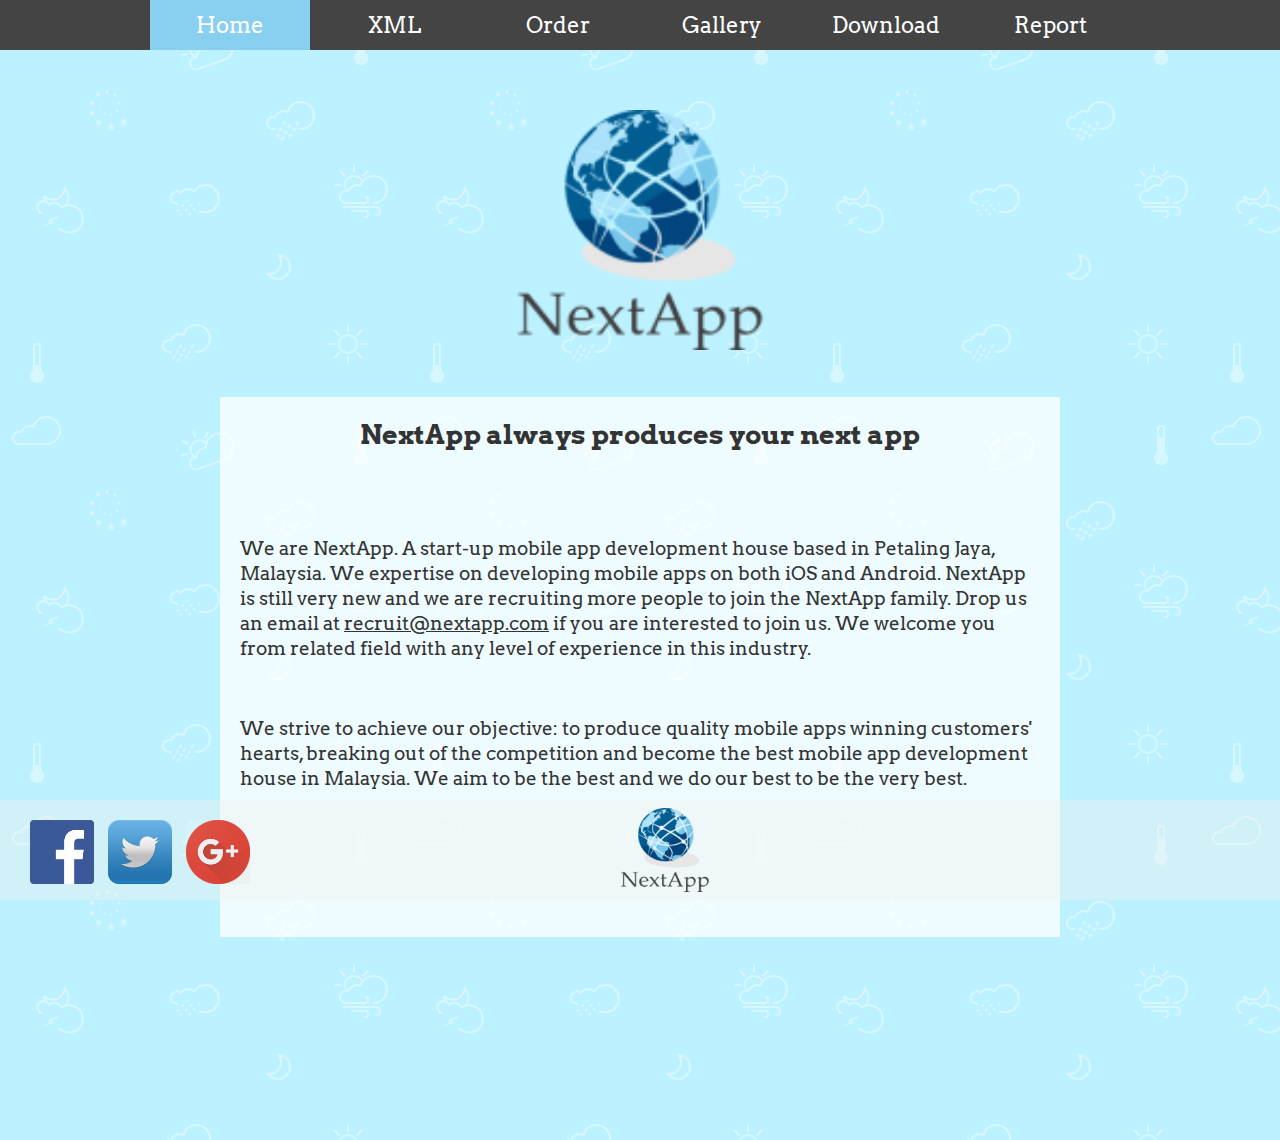
<file: index.html>
<!DOCTYPE html>
<head>
	<title>Hello! We are NextApp!</title>
	<link rel="icon" href="images/ico.ico"/>
	<link rel="stylesheet" type="text/css" href="css.css"/>
	<link href="https://fonts.googleapis.com/css?family=Arvo" rel="stylesheet">
</head>

<body>
	<nav style="z-index: 10;">
		<ul>
			<li class="active"><a href="index.html">Home</a></li>
			<li><a href="pages/xml.html">XML</a></li>
			<li><a href="pages/order.html">Order</a></li>
			<li><a href="pages/slide.html">Gallery</a></li>
			<li><a href="pages/download.html">Download</a></li>			
			<li><a href="pages/report.html">Report</a></li>
		</ul>
	</nav>
	
	<section>
		<img src="images/logo.png" alt="NextApp Logo"
			style="width: 400px; height: 240px; display: block; 
			margin: 0 auto; position: relative; top: 50px; z-index: 0;"/>
			
		<h1 style="position: relative; top: 100px; text-align: center;">
			NextApp always produces your next app
		</h1>
		
		<div id="container" style="height: 500px;">
			<p style="position: relative; top: 100px;">
				We are NextApp. A start-up mobile app development house based in Petaling Jaya, Malaysia.
				We expertise on developing mobile apps on both iOS and Android. NextApp is still very new and we are 
				recruiting more people to join the NextApp family. Drop us an email at <u>recruit@nextapp.com</u> if you
				are interested to join us. We welcome you from related field with any level of experience in this industry.
			</p>
			
			<p style="position: relative; top: 130px;">
				We strive to achieve our objective: to produce quality mobile apps winning customers' hearts,
				breaking out of the competition and become the best mobile app development house in Malaysia. 
				We aim to be the best and we do our best to be the very best. 
			</p>
		</div>
	</section>
	
	<footer>
		<a href="https://www.facebook.com/NextApp"><img src="images/fb.png" 
			alt="Like our Facebook page" style="width:64px; height:64px;"/></a>
		<a href="https://www.twitter.com/NextApp"><img src="images/twitter.png"
			alt="Follow us on Twitter" style="width:64px; height:64px;"/></a>
		<a href="https://plus.google.com/u/NextApp"><img src="images/googleplus.png"
			alt="Follow us on Google Plus" style="width: 64px; height: 64px;"/></a>
		<a href="index.html"><img src="images/logo.png"
			alt="NextApp logo" style="width: 144px; height: 84px; display: block; margin: 0 auto;
			position: relative; bottom: 80px;"/></a>
	</footer>
</body>

</html>
</file>
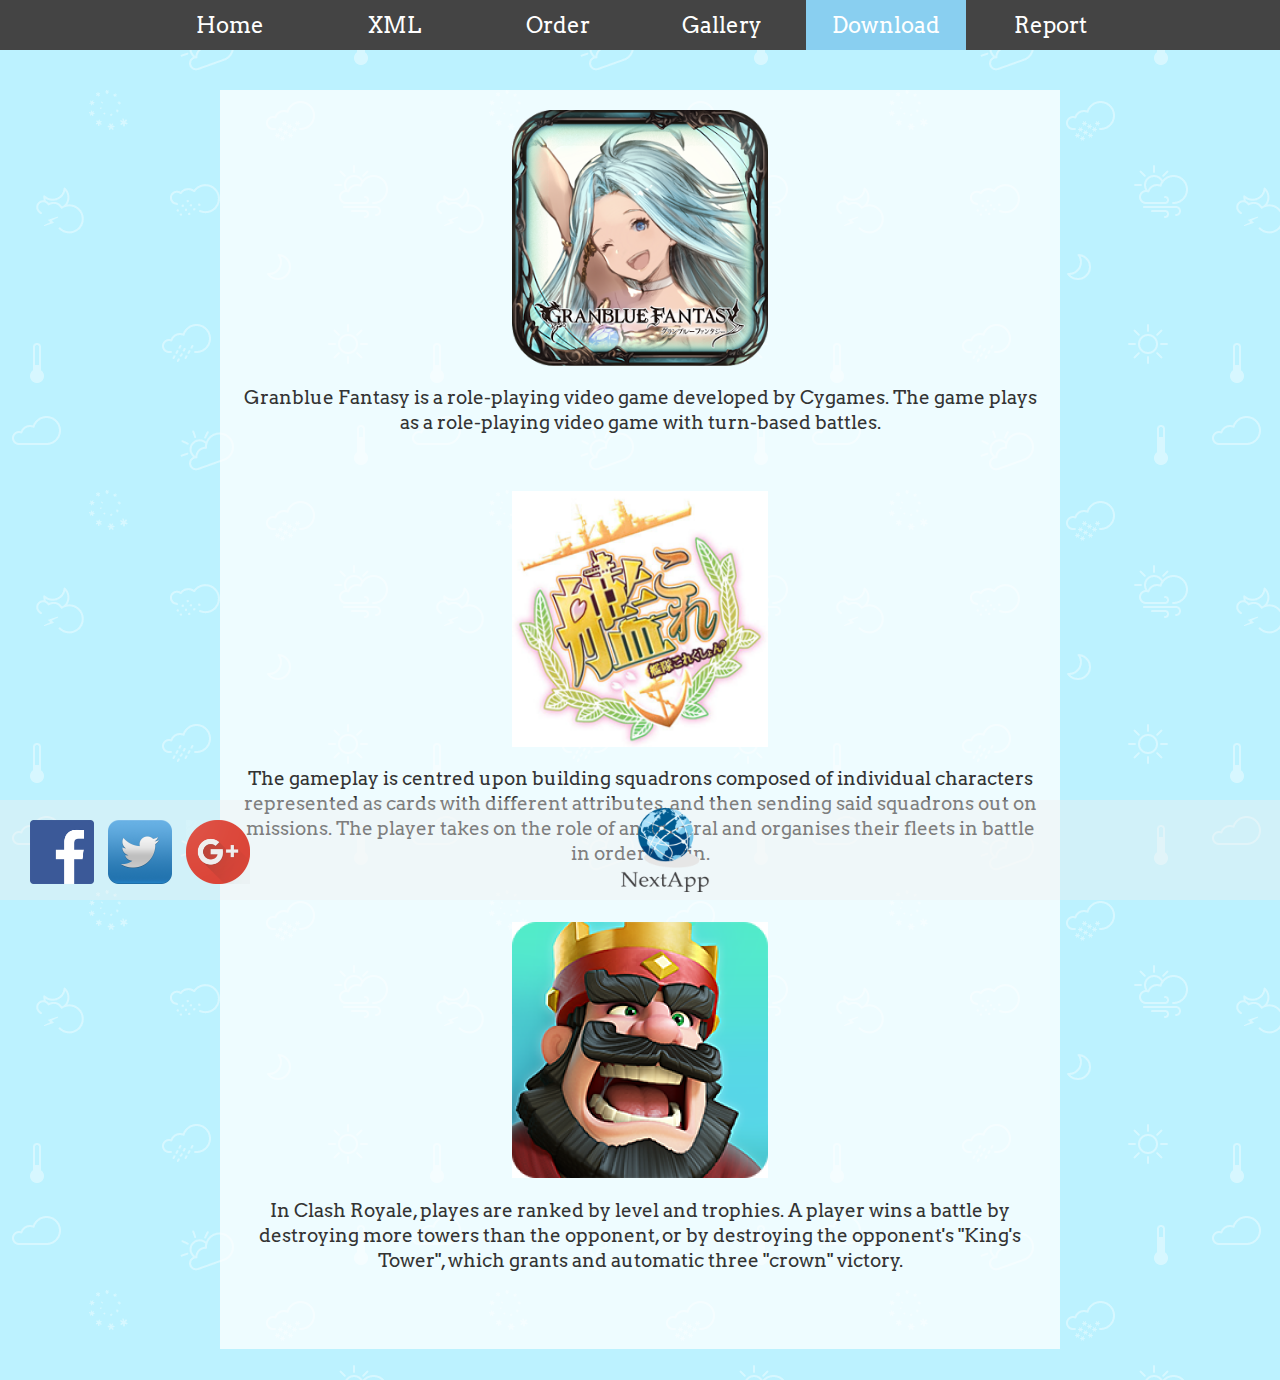
<file: pages/download.html>
<!DOCTYPE html>
<head>
	<title>Downloads</title>
	<link rel="icon" href="../images/ico.ico"/>
	<link rel="stylesheet" type="text/css" href="../css.css"/>
	<link href="https://fonts.googleapis.com/css?family=Arvo" rel="stylesheet">
</head>

<body>
	<nav>
		<ul>
			<li><a href="../index.html">Home</a></li>
			<li><a href="xml.html">XML</a></li>
			<li><a href="order.html">Order</a></li>
			<li><a href="slide.html">Gallery</a></li>
			<li class="active"><a href="download.html">Download</a></li>			
			<li><a href="report.html">Report</a></li>
		</ul>
	</nav>
	
	<section style="height: 1320px;">
		<div id="container">
			<a href="http://granbluefantasy.jp/en/"><img src="../images/granblueicon.png" alt="Download Granblue Fantasy Beta"
			style="width: 256px; height: 256px; display:block; margin: 0 auto;"/></a>
			
			<p style="text-align: center;">
				Granblue Fantasy is a role-playing video game developed by Cygames. The game plays
				as a role-playing video game with turn-based battles.
			</p><br><br>
			
			<a href="http://kancolle.wikia.com/wiki/Kancolle_Wiki"><img src="../images/kancolleicon.png" alt="Download Kantai Collection Beta"
			style="width: 256px; height: 256px; display: block; margin: 0 auto;"/></a>
			
			<p style="text-align: center;">
				The gameplay is centred upon building squadrons composed of individual characters represented as cards with different attributes, and then
				sending said squadrons out on missions. The player takes on the role of an admiral and organises their fleets in battle in order to win. 
			</p><br><br>
			
			<a href="https://clashroyale.com/"><img src="../images/clashroyaleicon.png" alt="Download Clash Royale Beta"
			style="width: 256px; height: 256px; display: block; margin: 0 auto;"/></a>
		
			<p style="text-align: center;">
				In Clash Royale, playes are ranked by level and trophies. A player wins a battle by destroying more towers than the opponent, or by destroying the opponent's "King's Tower", which grants
				and automatic three "crown" victory.
			</p><br><br>
		
		</div>
	</section>
	
	<footer>
		<a href="https://www.facebook.com/NextApp"><img src="../images/fb.png" 
			alt="Like our Facebook page" style="width:64px; height:64px;"/></a>
		<a href="https://www.twitter.com/NextApp"><img src="../images/twitter.png"
			alt="Follow us on Twitter" style="width:64px; height:64px;"/></a>
		<a href="https://plus.google.com/u/NextApp"><img src="../images/googleplus.png"
			alt="Follow us on Google Plus" style="width: 64px; height: 64px;"/></a>
		<a href="../index.html"><img src="../images/logo.png"
			alt="NextApp logo" style="width: 144px; height: 84px; display: block; margin: 0 auto;
			position: relative; bottom: 80px;"/></a>
	</footer>
</body>

</html>
</file>
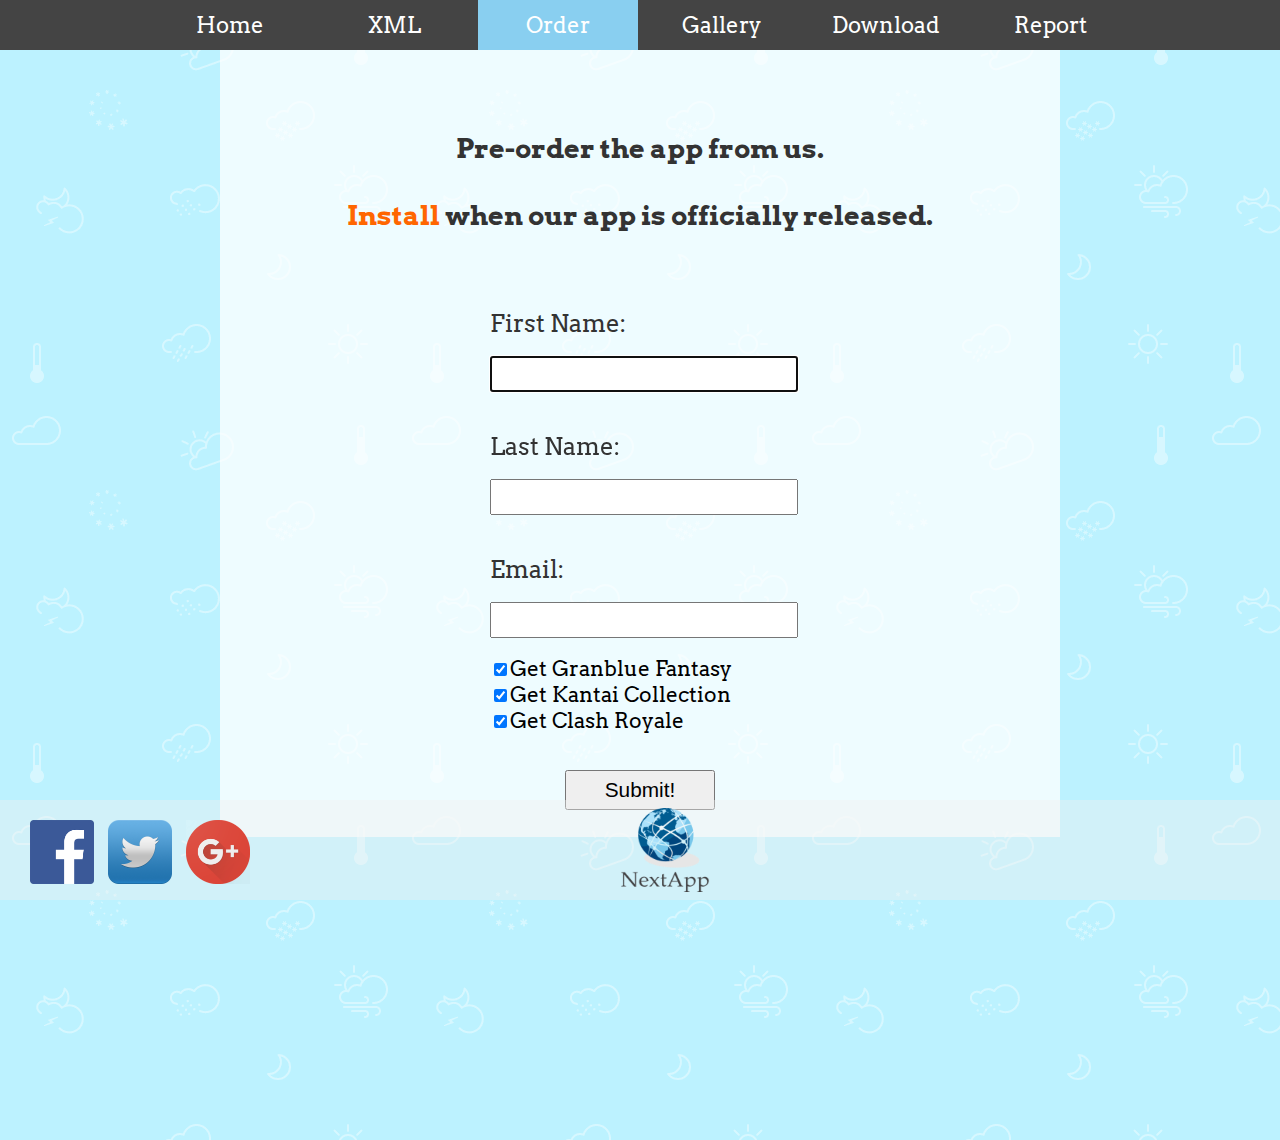
<file: pages/order.html>
<!DOCTYPE html>
<head>
	<title>NextApp Order Page</title>
	<link rel="icon" href="../images/ico.ico"/>
	<link rel="stylesheet" type="text/css" href="../css.css"/>
	<link href="https://fonts.googleapis.com/css?family=Arvo" rel="stylesheet">
	<script type="text/javascript" src="../js.js"></script>
</head>

<body>
	<nav>
		<ul>
			<li><a href="../index.html">Home</a></li>
			<li><a href="xml.html">XML</a></li>
			<li class="active"><a href="order.html">Order</a></li>
			<li><a href="slide.html">Gallery</a></li>
			<li><a href="download.html">Download</a></li>			
			<li><a href="report.html">Report</a></li>
		</ul>
	</nav>
	
	<section>
	
		<br><br><br>
		<h1 style="text-align: center;">
			Pre-order the app from us. 
		</h1>
		<h1 style="text-align: center;">
			<a href="download.html">Install</a> when our app is officially released.
		</h1>
	
		<div id="container" style="margin: -300px auto; height: 830px;">
		<form>
			<p style="font-size: 1.5em;">First Name:</p> 
			<input id = "firstName" type="text" name="firstname" style="height: 30px; width: 300px; font-size: 1.25em; color: #82868c" autofocus><br><br>
			
			<p style="font-size: 1.5em;">Last Name:</p> 
			<input id = "lastName" type="text" name="lastname" style="height: 30px; width: 300px; font-size: 1.25em; color: #82868c"><br><br>
			
			<p style="font-size: 1.5em;">Email:</p> 
			<input id = "email" type="email" name="email" style="height: 30px; width: 300px; font-size: 1.25em; color: #82868c"><br><br>
			
			<label>
				<input type="checkbox" id = "cbGranBlue" value="granblue" checked>Get Granblue Fantasy
			</label><br>
			<label>
				<input type="checkbox" id = "cbKanColle" value="kancolle" checked>Get Kantai Collection
			</label><br>
			<label>
				<input type="checkbox" id = "cbClashRoyale" value="clashroyale" checked>Get Clash Royale
			</label><br><br><br>
			
			
			<input type="submit" value="Submit!" onclick="confirmSubmit()"
			style="width: 150px; height: 40px; position: relative; left: 75px; font-size: 1.3em;">
		</form>
		</div>
	</section>
	
	<footer>
		<a href="https://www.facebook.com/NextApp"><img src="../images/fb.png" 
			alt="Like our Facebook page" style="width:64px; height:64px;"/></a>
		<a href="https://www.twitter.com/NextApp"><img src="../images/twitter.png"
			alt="Follow us on Twitter" style="width:64px; height:64px;"/></a>
		<a href="https://plus.google.com/u/NextApp"><img src="../images/googleplus.png"
			alt="Follow us on Google Plus" style="width: 64px; height: 64px;"/></a>
		<a href="../index.html"><img src="../images/logo.png"
			alt="NextApp logo" style="width: 144px; height: 84px; display: block; margin: 0 auto;
			position: relative; bottom: 80px;"/></a>
	</footer>
</body>

</html>
</file>
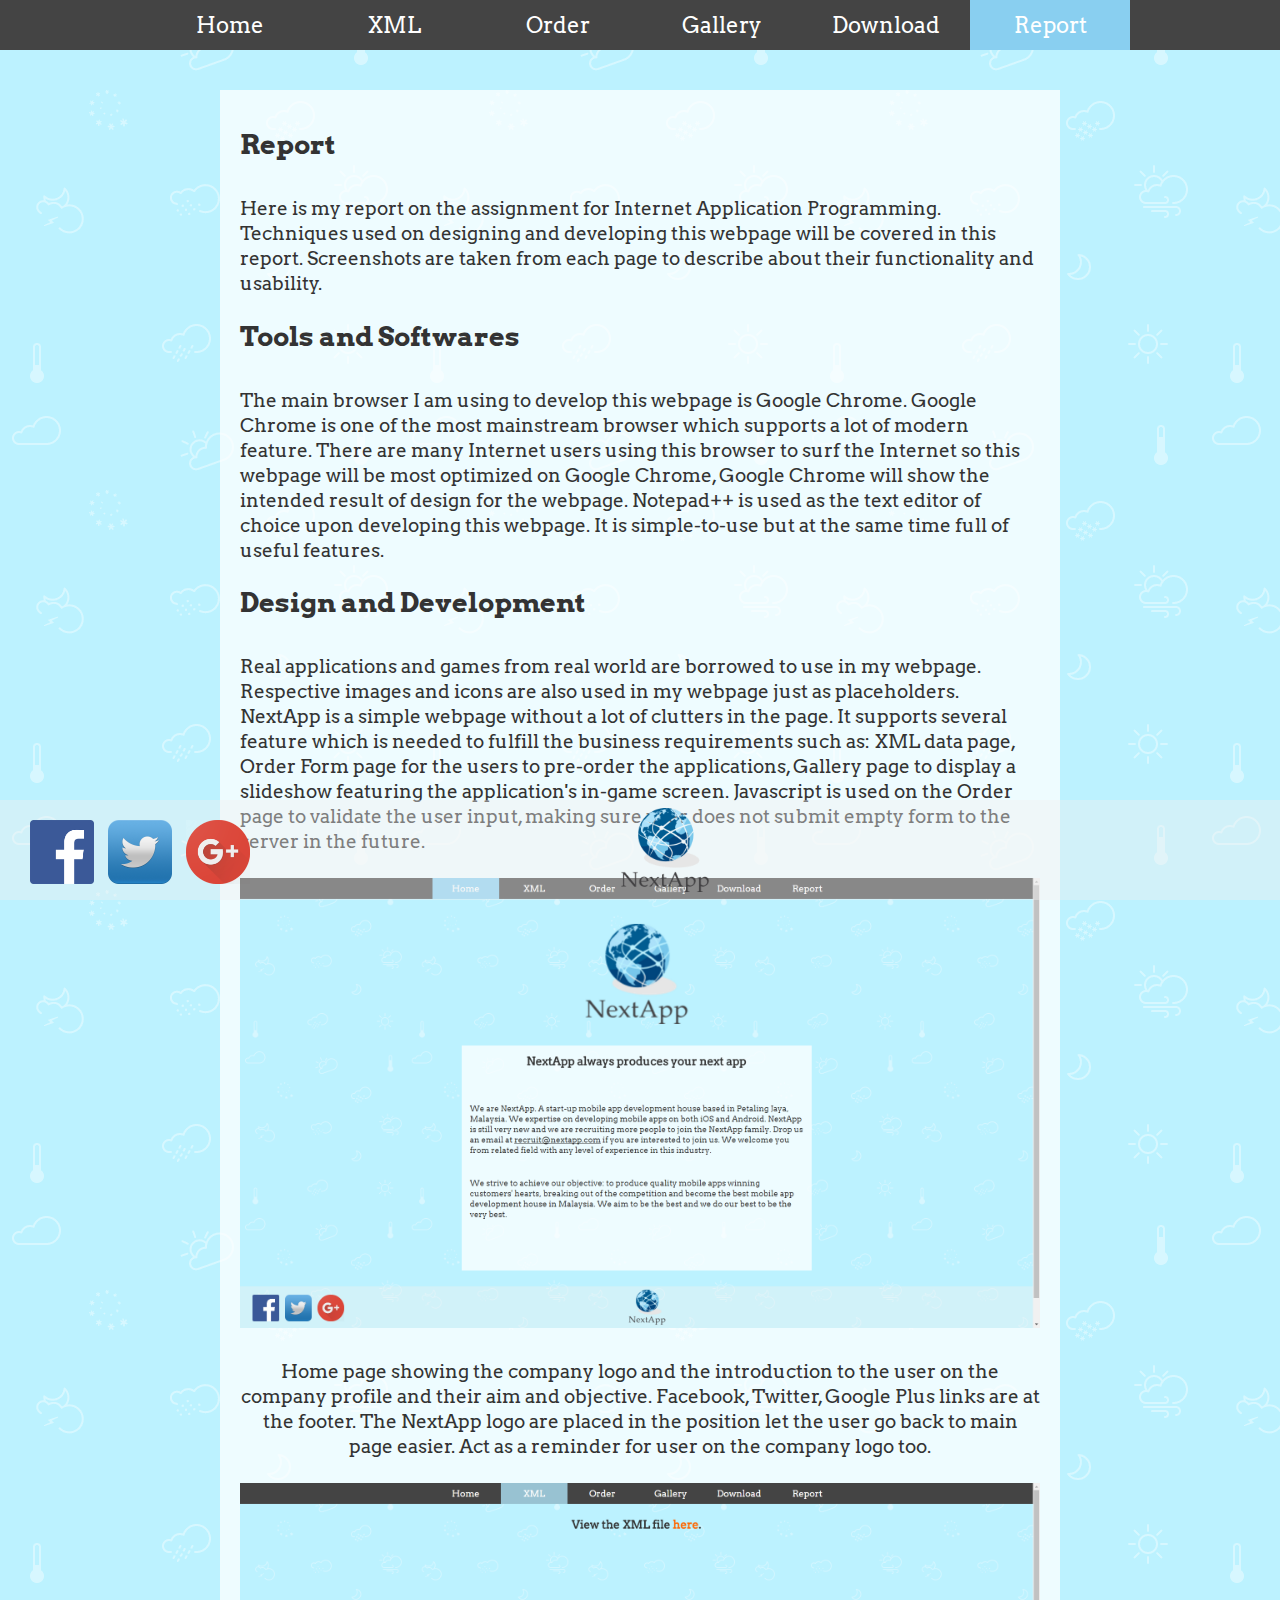
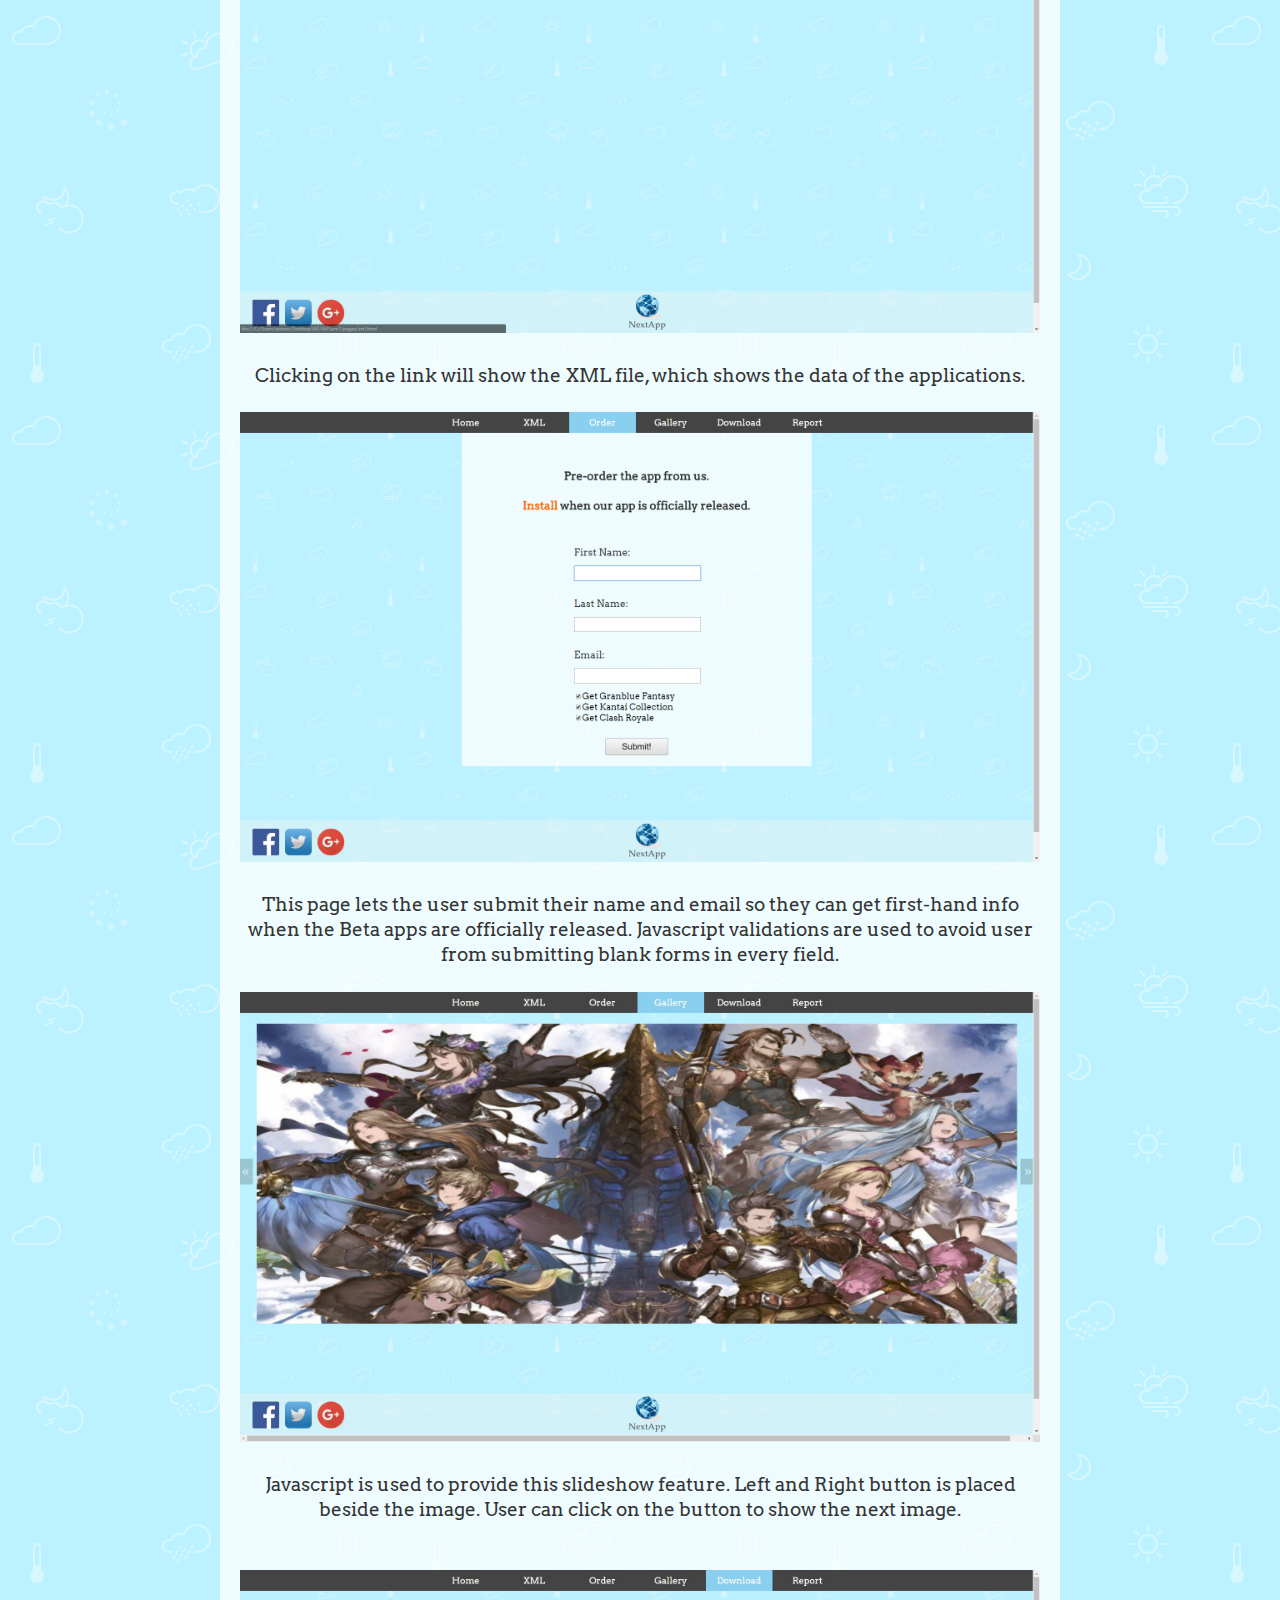
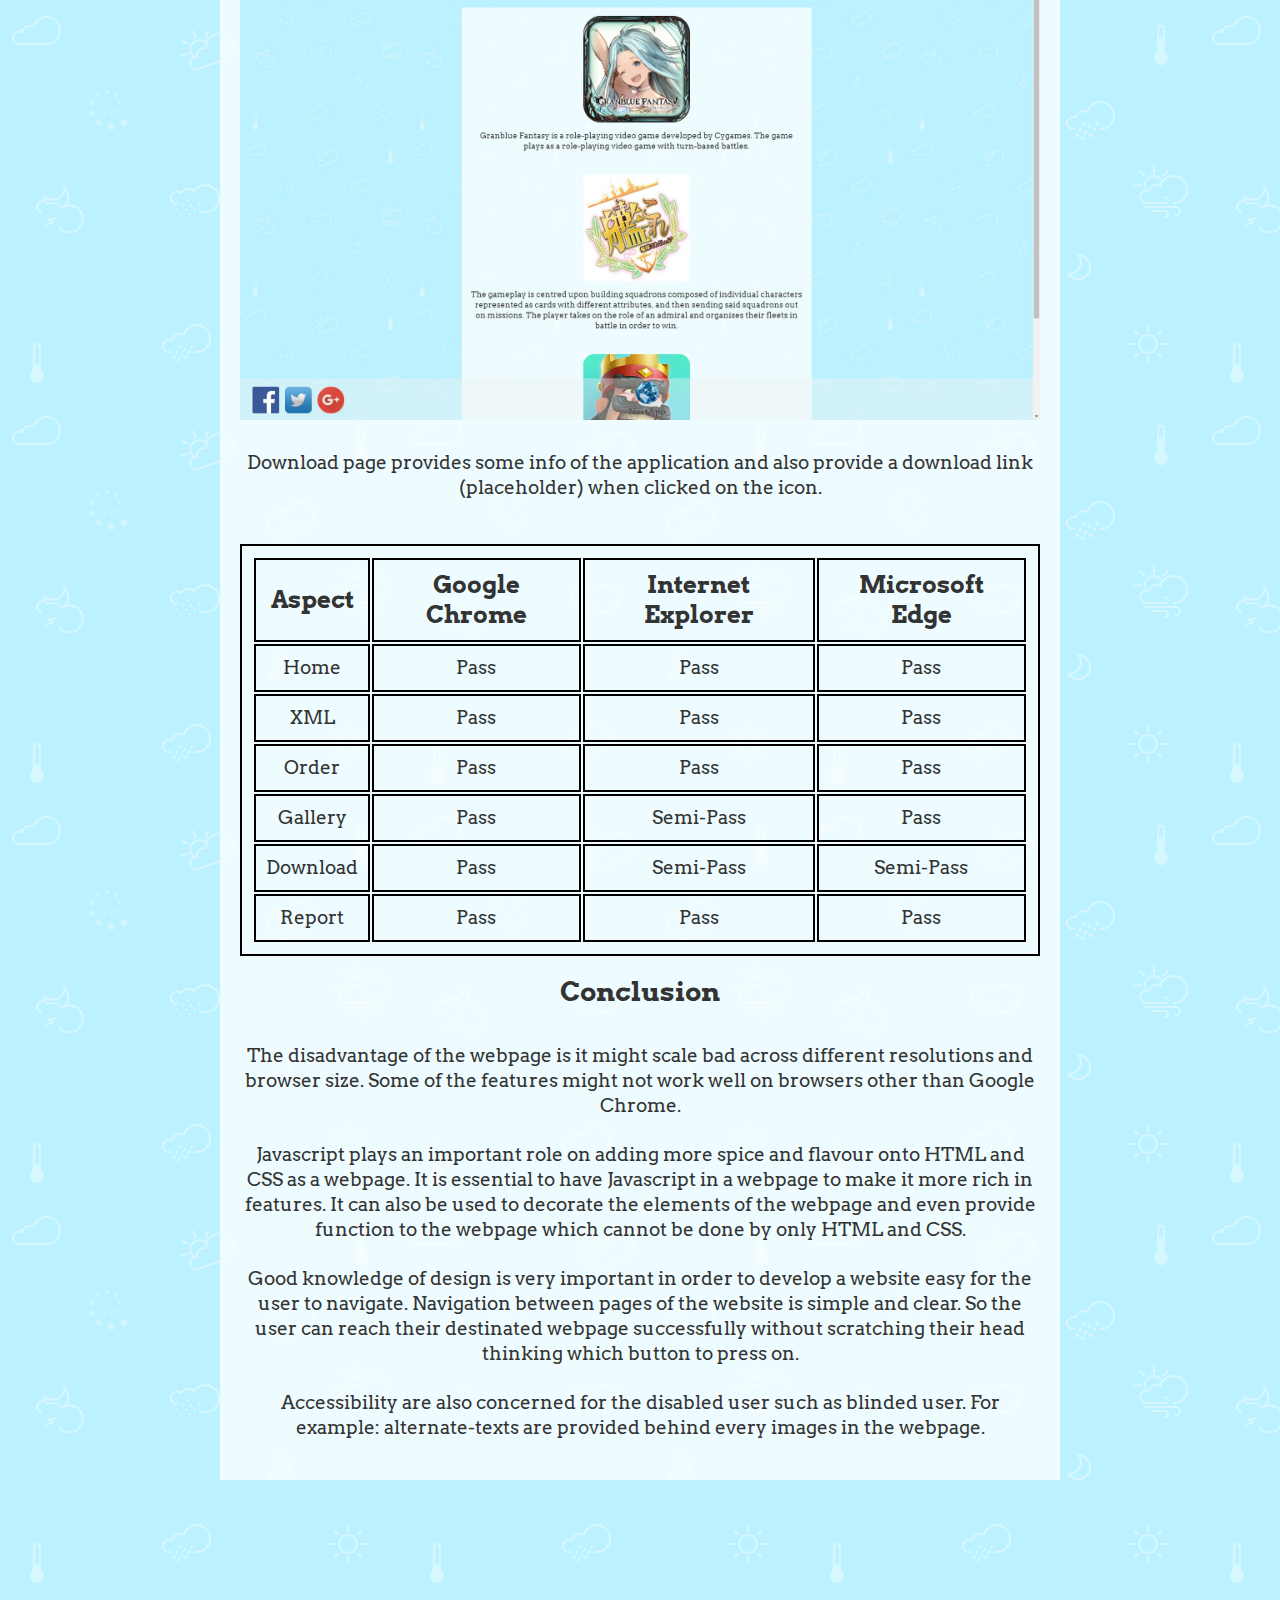
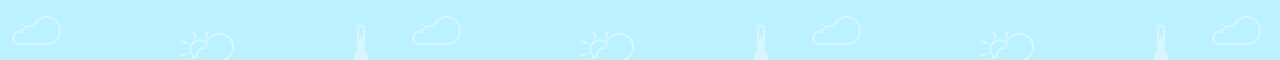
<file: pages/report.html>
<!DOCTYPE html>
<head>
	<title>Report</title>
	<link rel="icon" href="../images/ico.ico"/>
	<link rel="stylesheet" type="text/css" href="../css.css"/>
	<link href="https://fonts.googleapis.com/css?family=Arvo" rel="stylesheet">
</head>

<body>
	<nav>
		<ul>
			<li><a href="../index.html">Home</a></li>
			<li><a href="xml.html">XML</a></li>
			<li><a href="order.html">Order</a></li>
			<li><a href="slide.html">Gallery</a></li>
			<li><a href="download.html">Download</a></li>			
			<li class="active"><a href="report.html">Report</a></li>
		</ul>
	</nav>
	
	<section style="height: 4800px;">
		<div id="container">
			<h1>Report</h1>
			<p>
				Here is my report on the assignment for Internet Application Programming. Techniques used on designing and developing
				this webpage will be covered in this report. Screenshots are taken from each page to describe about their functionality 
				and usability. 
			</p>
			
			<h1>Tools and Softwares</h1>
			<p>
				The main browser I am using to develop this webpage is Google Chrome. Google Chrome is one of the most mainstream browser which supports 
				a lot of modern feature. There are many Internet users using this browser to surf the Internet so this webpage will be most optimized on Google Chrome,
				Google Chrome will show the intended result of design for the webpage. Notepad++ is used as the text editor of choice upon developing this webpage. It is 
				simple-to-use but at the same time full of useful features. 
			</p>
			
			<h1>Design and Development</h1>
			<p>
				Real applications and games from real world are borrowed to use in my webpage. Respective images and icons are also used in my webpage just as placeholders.
				NextApp is a simple webpage without a lot of clutters in the page. It supports several feature which is needed to fulfill the business requirements such as: 
				XML data page, Order Form page for the users to pre-order the applications, Gallery page to display a slideshow featuring the application's in-game screen. 
				Javascript is used on the Order page to validate the user input, making sure user does not submit empty form to the server in the future.
			</p>
			
			<p><img src="../images/rp1.png" alt="Screenshot of Home" style="width: 100%;"/></p>
			<center><p>
				Home page showing the company logo and the introduction to the user on the company profile and their aim and objective.
				Facebook, Twitter, Google Plus links are at the footer. The NextApp logo are placed in the position let the user go back to main page easier.
				Act as a reminder for user on the company logo too.
			</p></center>
			
			<p><img src="../images/rp2.png" alt="Screenshot of XML page" style="width: 100%;"/></p>
			<center><p>
				Clicking on the link will show the XML file, which shows the data of the applications.
			</p></center>
			
			<p><img src="../images/rp3.png" alt="Screenshot of Order page" style="width: 100%;"/></p>
			<center><p>
				This page lets the user submit their name and email so they can get first-hand info when the Beta apps are officially released.
				Javascript validations are used to avoid user from submitting blank forms in every field.
			</p></center>
			
			<p><img src="../images/rp4.jpg" alt="Screenshot of Gallery page" style="width: 100%;"/></p>
			<center><p>
				Javascript is used to provide this slideshow feature. Left and Right button is placed beside the image. User can click on the button to show
				the next image.
			</p></p>
			
			<p><img src="../images/rp5.jpg" alt="Screenshot of Download page" style="width: 100%;"/></p>
			<center><p>
				Download page provides some info of the application and also provide a download link (placeholder) when clicked on the icon. 
			</p></p>
			
			<table>
				<tr>
					<th>Aspect</th>
					<th>Google Chrome</th>
					<th>Internet Explorer</th>
					<th>Microsoft Edge</th>
				</tr>
				<tr>
					<td>Home</td>
					<td>Pass</td>
					<td>Pass</td>
					<td>Pass</td>
				</tr>
				<tr>
					<td>XML</td>
					<td>Pass</td>
					<td>Pass</td>
					<td>Pass</td>
				</tr>
				<tr>
					<td>Order</td>
					<td>Pass</td>
					<td>Pass</td>
					<td>Pass</td>
				</tr>
				<tr>
					<td>Gallery</td>
					<td>Pass</td>
					<td>Semi-Pass</td>
					<td>Pass</td>
				</tr>
				<tr>
					<td>Download</td>
					<td>Pass</td>
					<td>Semi-Pass</td>
					<td>Semi-Pass</td>
				</tr>
				<tr>
					<td>Report</td>
					<td>Pass</td>
					<td>Pass</td>
					<td>Pass</td>
				</tr>
			</table>
			
			<h1>Conclusion</h1>
			<p>
				The disadvantage of the webpage is it might scale bad across different resolutions and browser size. Some of the features might not work well 
				on browsers other than Google Chrome. 
			</p>
			<p>
				Javascript plays an important role on adding more spice and flavour onto HTML and CSS as a webpage. It is essential to have Javascript in a webpage 
				to make it more rich in features. It can also be used to decorate the elements of the webpage and even provide function to the webpage which cannot be done 
				by only HTML and CSS.
			</p>
			<p>
				Good knowledge of design is very important in order to develop a website easy for the user to navigate. Navigation between pages of the website is simple and clear.
				So the user can reach their destinated webpage successfully without scratching their head thinking which button to press on.
			</p>
			<p>
				Accessibility are also concerned for the disabled user such as blinded user. For example: alternate-texts are provided behind every images in the webpage.
			</p>
		</div>
	</section>
	
	<footer>
		<a href="https://www.facebook.com/NextApp"><img src="../images/fb.png" 
			alt="Like our Facebook page" style="width:64px; height:64px;"/></a>
		<a href="https://www.twitter.com/NextApp"><img src="../images/twitter.png"
			alt="Follow us on Twitter" style="width:64px; height:64px;"/></a>
		<a href="https://plus.google.com/u/NextApp"><img src="../images/googleplus.png"
			alt="Follow us on Google Plus" style="width: 64px; height: 64px;"/></a>
		<a href="../index.html"><img src="../images/logo.png"
			alt="NextApp logo" style="width: 144px; height: 84px; display: block; margin: 0 auto;
			position: relative; bottom: 80px;"/></a>
	</footer>
</body>

</html>
</file>
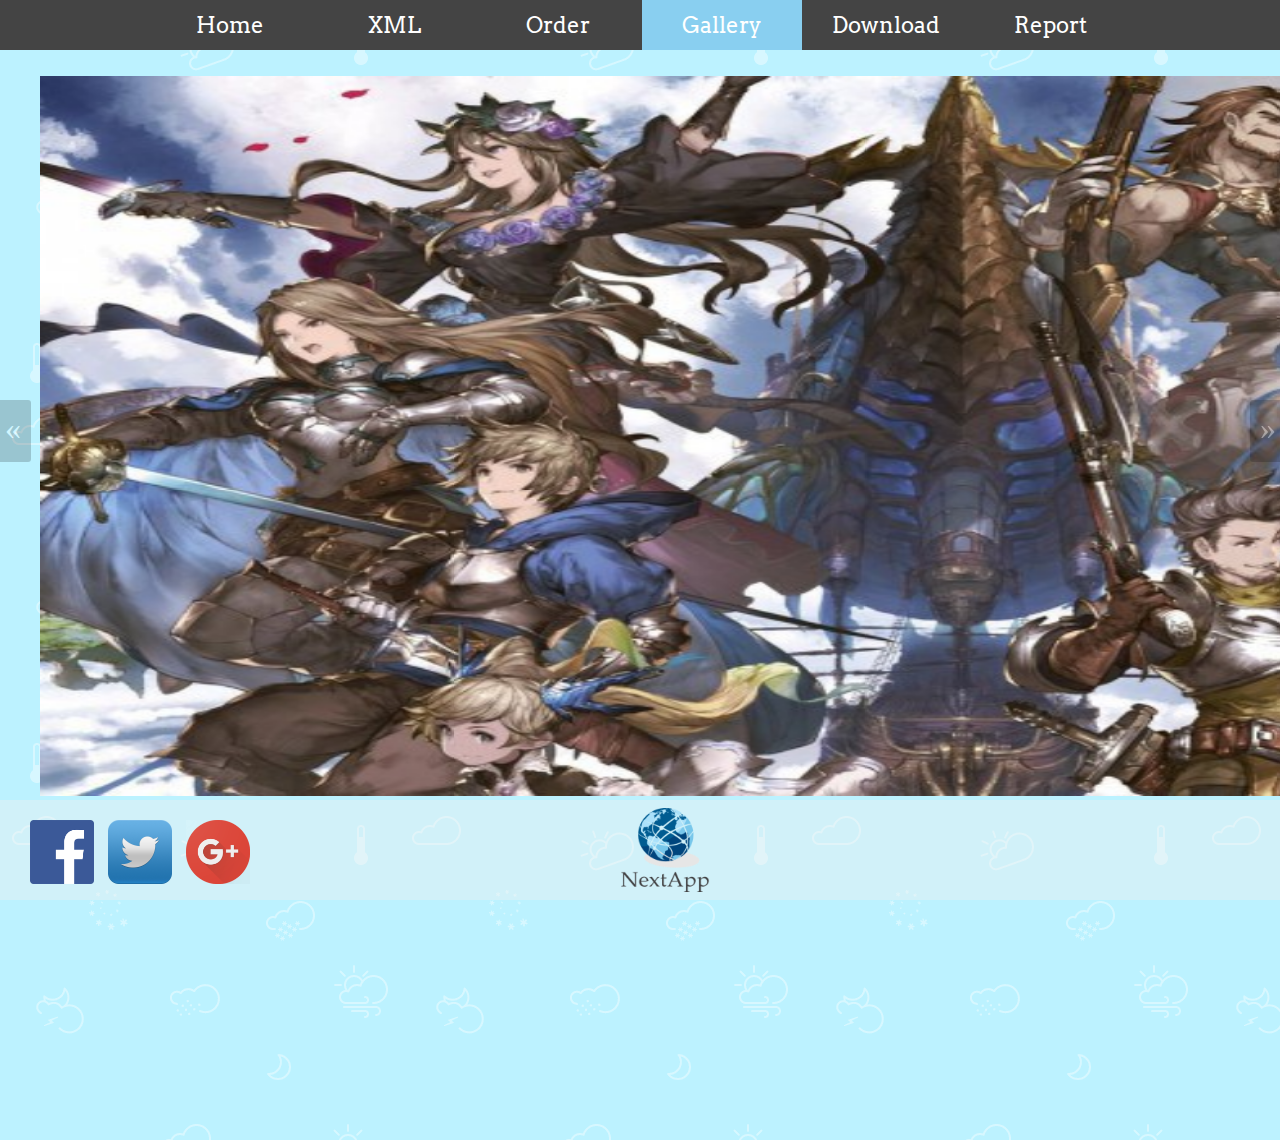
<file: pages/slide.html>
<!DOCTYPE html>
<head>
	<title>NextApp Gallery</title>
	<link rel="icon" href="../images/ico.ico"/>
	<link rel="stylesheet" type="text/css" href="../css.css"/>
	<link href="https://fonts.googleapis.com/css?family=Arvo" rel="stylesheet">
	<script type="text/javascript" src="better-simple-slideshow.js"></script>
</head>

<body>
	<nav style="z-index: 10;">
		<ul>
			<li><a href="../index.html">Home</a></li>
			<li><a href="xml.html">XML</a></li>
			<li><a href="order.html">Order</a></li>
			<li class="active"><a href="slide.html">Gallery</a></li>
			<li><a href="download.html">Download</a></li>			
			<li><a href="report.html">Report</a></li>
		</ul>
	</nav>
	
	<section style="z-index: 0;">
			<div class="bss-slides">
				<figure>
					<img src="../images/granblue.jpg" style="height: 720px; width: 1825px;"/>
					<figcaption></figcaption> 
				</figure>
				<figure>
					<img src="../images/kancolle.png" style="height: 720px; width: 1825px;"/>
					<figcaption></figcaption> 
				</figure>
				<figure>
					<img src="../images/clashroyale.jpg" style="height: 720px; width: 1825px;"/>
					<figcaption></figcaption> 
				</figure>
				
				<script>makeBSS('.bss-slides');</script>
			</div> 
	</section>
	
	<footer style="z-index: 10;">
		<a href="https://www.facebook.com/NextApp"><img src="../images/fb.png" 
			alt="Like our Facebook page" style="width:64px; height:64px;"/></a>
		<a href="https://www.twitter.com/NextApp"><img src="../images/twitter.png"
			alt="Follow us on Twitter" style="width:64px; height:64px;"/></a>
		<a href="https://plus.google.com/u/NextApp"><img src="../images/googleplus.png"
			alt="Follow us on Google Plus" style="width: 64px; height: 64px;"/></a>
		<a href="../index.html"><img src="../images/logo.png"
			alt="NextApp logo" style="width: 144px; height: 84px; display: block; margin: 0 auto;
			position: relative; bottom: 80px;"/></a>
	</footer>
</body>

</html>
</file>
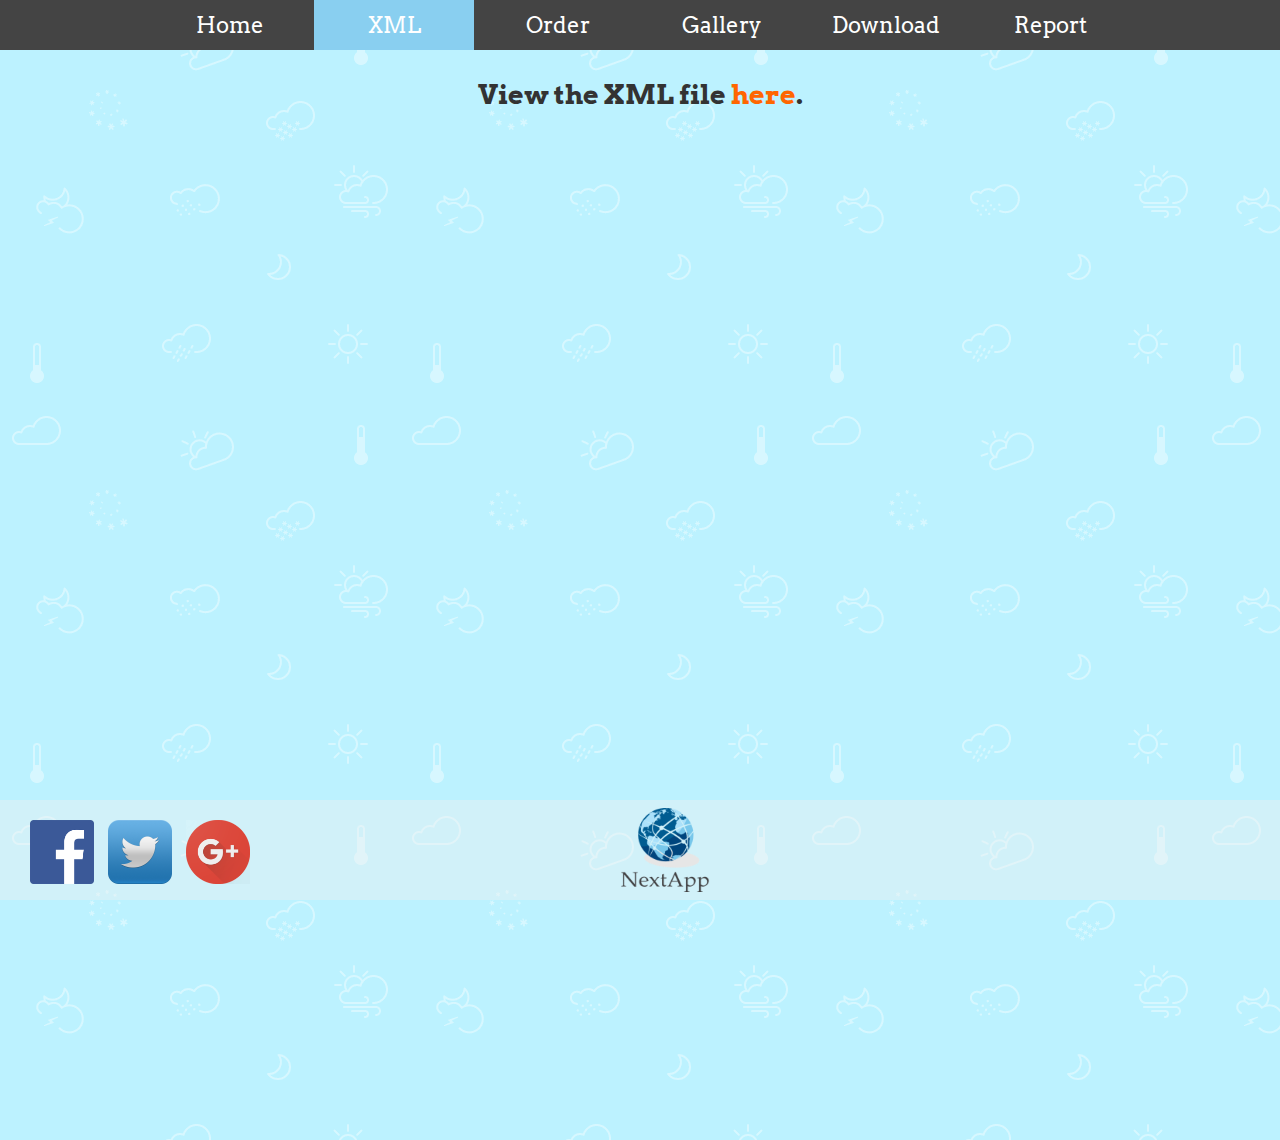
<file: pages/xml.html>
<!DOCTYPE html>
<head>
	<title>NextApp XML page</title>
	<link rel="icon" href="../images/ico.ico"/>
	<link rel="stylesheet" type="text/css" href="../css.css"/>
	<link href="https://fonts.googleapis.com/css?family=Arvo" rel="stylesheet">
</head>

<body>
	<nav>
		<ul>
			<li><a href="../index.html">Home</a></li>
			<li class="active"><a href="xml.html">XML</a></li>
			<li><a href="order.html">Order</a></li>
			<li><a href="slide.html">Gallery</a></li>
			<li><a href="download.html">Download</a></li>			
			<li><a href="report.html">Report</a></li>
		</ul>
	</nav>
	
	<section>
		<h1 style="text-align: center;">View the XML file <a href="xml.xml">here</a>.</h1>
	</section>
	
	<footer>
		<a href="https://www.facebook.com/NextApp"><img src="../images/fb.png" 
			alt="Like our Facebook page" style="width:64px; height:64px;"/></a>
		<a href="https://www.twitter.com/NextApp"><img src="../images/twitter.png"
			alt="Follow us on Twitter" style="width:64px; height:64px;"/></a>
		<a href="https://plus.google.com/u/NextApp"><img src="../images/googleplus.png"
			alt="Follow us on Google Plus" style="width: 64px; height: 64px;"/></a>
		<a href="../index.html"><img src="../images/logo.png"
			alt="NextApp logo" style="width: 144px; height: 84px; display: block; margin: 0 auto;
			position: relative; bottom: 80px;"/></a>
	</footer>
</body>

</html>
</file>
<file: css.css>
body {
	margin: 0;
	padding: 0;
	
}

nav {
	position: fixed;
	width: 100%;
	
}

nav ul {
	list-style-type: none;
	background-color: #444;
	text-align: center;
	margin: 0;
	padding: 0;
}

nav li {
	font-family: 'Arvo', serif;
	font-size: 1.35em;
	line-height: 50px;
	height: 50px;
	display: inline-block;
	border-bottom: none;
	margin: auto;
	width: 160px;
}

nav a {
	text-decoration: none;
	transition: .4s background-color;
	color: #fff;
	display: block;
}

nav .active {
	background-color: #89cff0;
}

nav a:hover {
	background-color: #ff6600;
}

section {
	background-image: url("images/bg.png");
	width: 100%;
	height: 1080px;
	padding-top: 60px;
}

section table, th, td {
	border: 2px solid black;
	padding: 10px;
}

section table th {
	font-family: 'Arvo', serif;
	color: #333;
	font-size: 1.5em;
	text-align: center;
}

section table td {
	font-family: 'Arvo', serif;
	color: #333;
	font-size: 1.2em;
	text-align: center;
}

section h1 {
	font-family: 'Arvo', serif;
	color: #333;
	padding-bottom: 15px;
	font-size: 1.7em;
}

section p {
	color: #333;
	font-family: 'Arvo', serif;
	font-size: 1.2em;
	line-height: 25px;
	padding-bottom: 5px;
	margin-bottom: 15px;
}

section a {
	color: #ff6600;
	transition: .5s;
	font-family: 'Arvo', serif;
	text-decoration: none;
}

section a:hover {
	text-decoration: underline;
}

section form {
	width: 300px;
	margin: auto;
	position: relative;
	top: 300px;
}

section form label {
	font-size: 1.3em;
	font-family: 'Arvo', serif;
}

#container {
	width: 800px; 
	margin: 30px auto;
	padding: 20px;
	background-color: rgba(255, 255, 255, 0.75);
}

footer {
	background-color: rgba(239, 239, 239, 0.4);
	position: fixed;
	width: 100%;
	padding: 20px 25px;
	height: 60px;
	bottom: 0px;
	left: 0px;
	right: 0px;
	margin-bottom: 0px;
}

footer a {
	margin: 5px;
}

/* below are CSS for the slide show in Gallery page */

.bss-slides{
  position: relative;
  display: block;
}
.bss-slides:focus{
 outline: 0;
}
.bss-slides figure{
  position: absolute;
  top: 0;
  width: 100%;
}
.bss-slides figure:first-child{
  position: relative;
}
.bss-slides figure img{
  opacity: 0;
  -webkit-transition: opacity 1.2s;
  transition: opacity 1.2s;
  -webkit-backface-visibility: hidden;
  backface-visibility: hidden;
}
.bss-slides .bss-show{
  z-index: 2;
}
.bss-slides .bss-show img{
  opacity: 1;
  -webkit-backface-visibility: hidden;
  backface-visibility: hidden;
  position: relative; 
}

.bss-slides figcaption{
  position: absolute;
  font-family: sans-serif;
  font-size: .8em;
  bottom: .75em;
  right: .35em;
  padding: .25em;
  color: #fff;
  background: #000;
  background: rgba(0,0,0, .25);
  border-radius: 2px;
  opacity: 0;
  -webkit-transition: opacity 1.2s;
  transition: opacity 1.2s;
}
.bss-slides .bss-show figcaption{
  z-index: 3;
  opacity: 1;
}
.bss-slides figcaption a{
  color: #fff;    
}
.bss-next, .bss-prev{
  color: #fff;
  position: absolute;
  background: #000;
  background: rgba(0,0,0, .6);
  top: 50%;
  z-index: 4;
  font-size: 2em;
  margin-top: -1.2em;
  opacity: .3;
  -webkit-user-select: none;
  -moz-user-select: none;
  -ms-user-select: none;
  user-select: none;
}
.bss-next:hover, .bss-prev:hover{
  cursor: pointer;
  opacity: 1;
}
.bss-next{
  right: -1px;
  padding: 10px 5px 15px 10px;
  border-top-left-radius: 3px;
  border-bottom-left-radius: 3px;
}
.bss-prev{
  left: 0;
  padding: 10px 10px 15px 5px;
  border-top-right-radius: 3px;
  border-bottom-right-radius: 3px;
}
.bss-fullscreen{
  display: block;
  width: 32px;
  height: 32px;    
  background: rgba(0,0,0,.4) url(../img/arrows-alt_ffffff_64.png); 
  -webkit-background-size: contain; 
  background-size: contain;
  position: absolute;
  top: 5px;
  left: 5px;   
  cursor: pointer;    
  opacity: .3;
} 
.bss-fullscreen:hover{
  opacity: .8;   
}
:-webkit-full-screen .bss-fullscreen{
    background: rgba(0,0,0,.4) url(../img/compress_ffffff_64.png);
    -webkit-background-size: contain;
    background-size: contain;
}
:-moz-full-screen .bss-fullscreen{
    background: rgba(0,0,0,.4) url(../img/compress_ffffff_64.png);
    background-size: contain;
}
:-ms-fullscreen .bss-fullscreen{
    background: rgba(0,0,0,.4) url(../img/compress_ffffff_64.png);
    background-size: contain;
}
:full-screen .bss-fullscreen{
    background: rgba(0,0,0,.4) url(../img/compress_ffffff_64.png);
    -webkit-background-size: contain;
    background-size: contain;
}
:-webkit-full-screen .bss-fullscreen{
    background: rgba(0,0,0,.4) url(../img/compress_ffffff_64.png);
    -webkit-background-size: contain;
    background-size: contain;
}
:-moz-full-screen .bss-fullscreen{
    background: rgba(0,0,0,.4) url(../img/compress_ffffff_64.png);
    background-size: contain;
}
:-ms-fullscreen .bss-fullscreen{
    background: rgba(0,0,0,.4) url(../img/compress_ffffff_64.png);
    background-size: contain;
}
:fullscreen .bss-fullscreen{
    background: rgba(0,0,0,.4) url(../img/compress_ffffff_64.png);
    -webkit-background-size: contain;
    background-size: contain;
}
</file>
